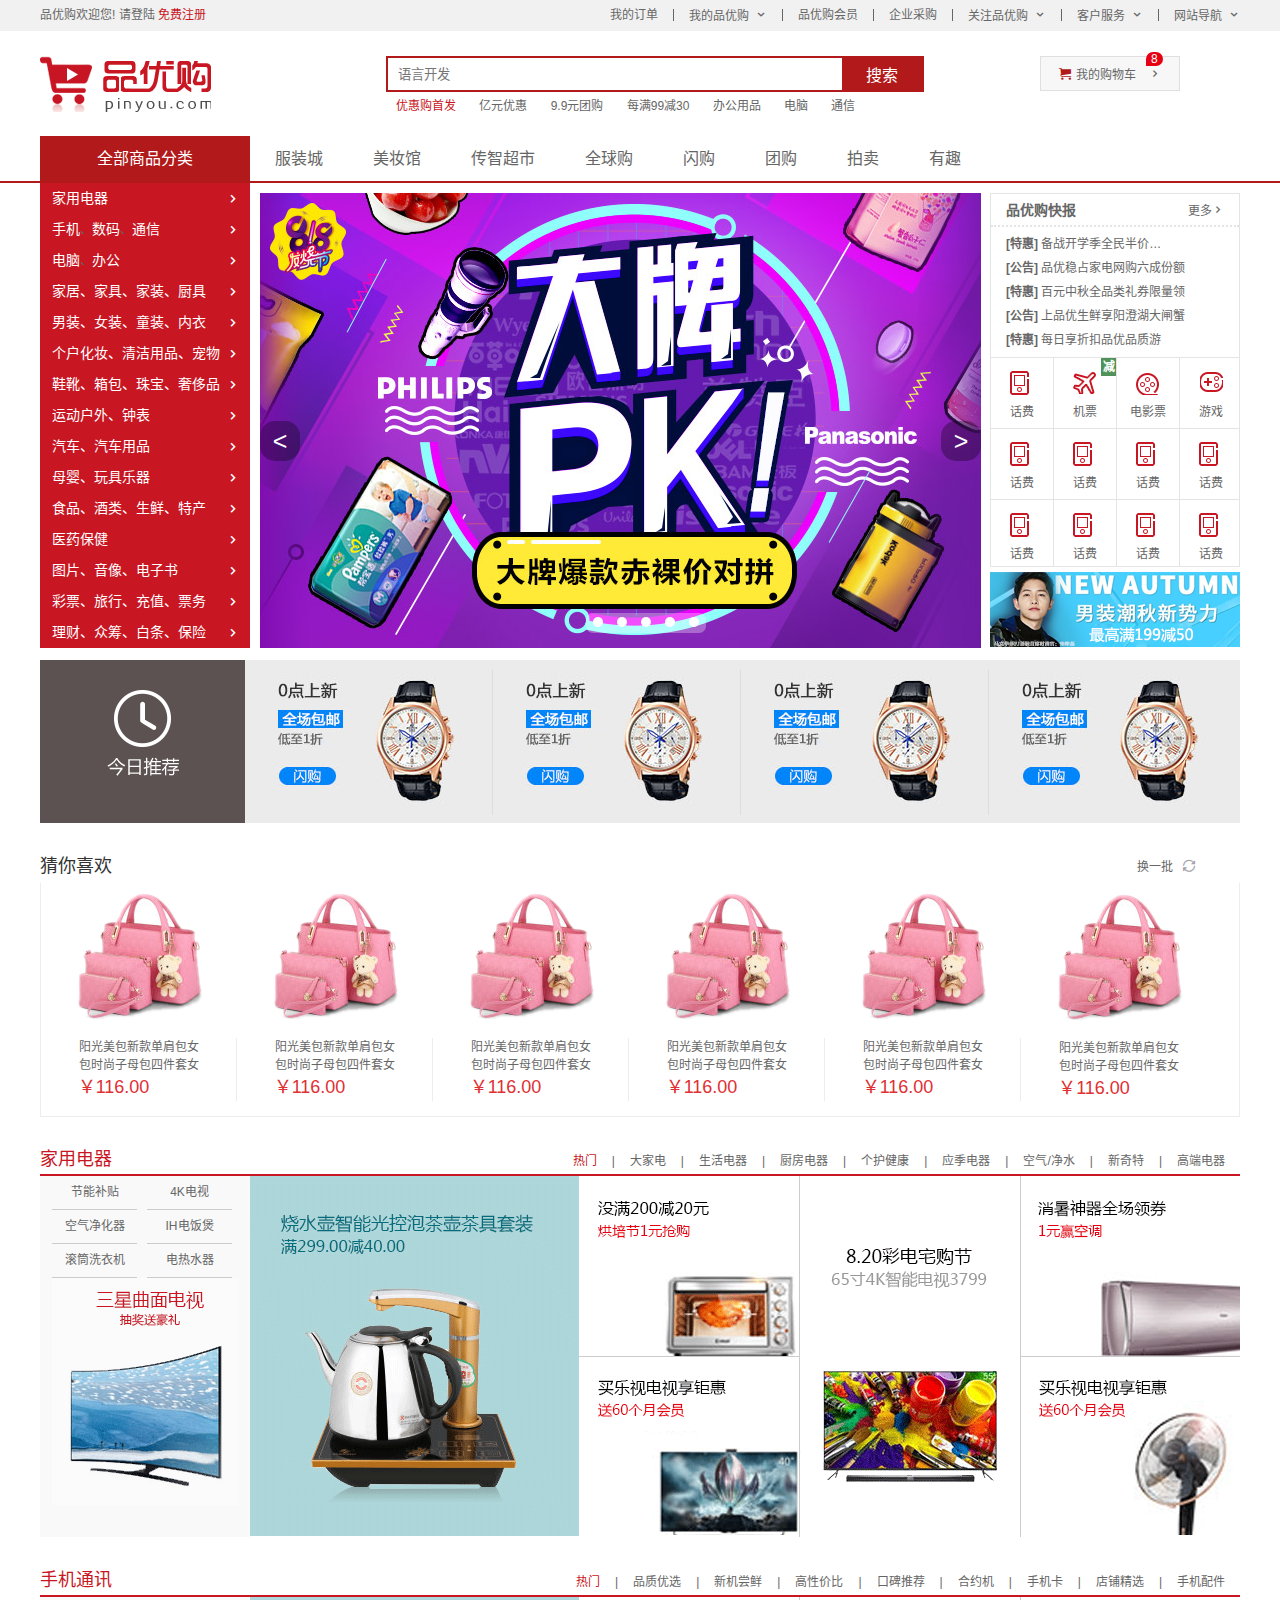
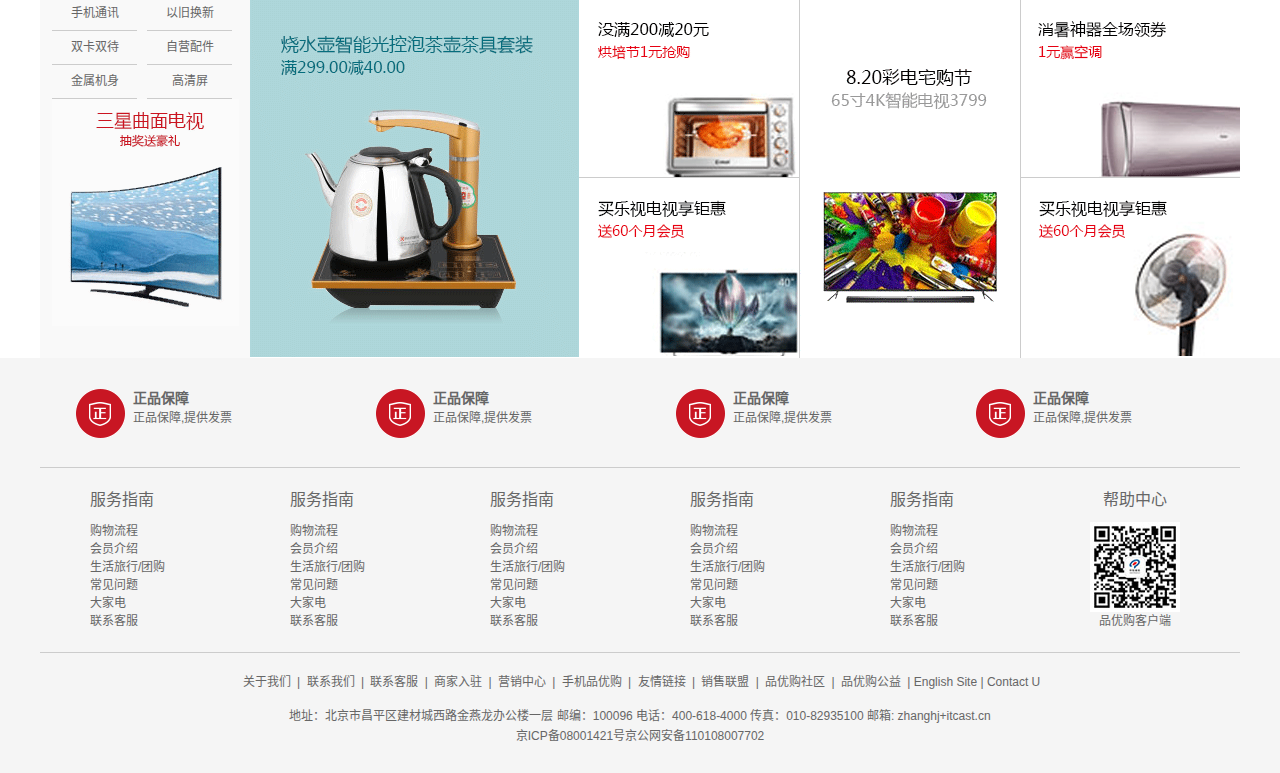
<file: index.html>
<!DOCTYPE html>
<html lang="zh-CN">

<head>
    <meta charset="UTF-8">
    <meta http-equiv="X-UA-Compatible" content="IE=edge">
    <meta name="viewport" content="width=device-width, initial-scale=1.0">
    <title>品优购商城-综合网购首选-正品低价、品质保障、配送及时、轻松购物!</title>
    <!-- 网站说明 -->
    <meta name="description" content="品优购商城-专业的综合网上购物商城,销售家电、数码通讯、电
    脑、家居百货、服装服饰、母婴、图片、食品等数万个品牌优质商品.便捷、诚信的服务,为您提供愉悦的网
    上购物体验!">
    <!-- 关键字 -->
    <meta name="keywords" content="网上购物,网上商城,手机,笔记本,电脑,MP3,CD,VCD,DV,相机,数码,配件，
    手表,存储卡,京东">
    <!-- 引用图标文件 -->
    <link rel="stylesheet" href="favicon.ico">
    <!-- 引用初始化样式文件 -->
    <link rel="stylesheet" href="css/base.css">
    <!-- 引用公共的样式文件 -->
    <link rel="stylesheet" href="css/common.css">
    <!-- 引用我们index.css文件 -->
    <link rel="stylesheet" href="css/index.css">
</head>

<body>
    <!-- 快捷导航模块 -->
    <section class="shortcut">
        <div class="w">
            <div class="fl">
                <ul>
                    <li>品优购欢迎您!&nbsp;</li>
                    <li>
                        <a href="#">请登陆&nbsp;</a><a href="register.html" class="style_red">免费注册</a>
                    </li>
                </ul>
            </div>
            <div class="fr">
                <ul>
                    <li>我的订单</li>
                    <li></li>
                    <li class="arrow-icon">我的品优购</li>
                    <li></li>
                    <li>品优购会员</li>
                    <li></li>
                    <li>企业采购</li>
                    <li></li>
                    <li class="arrow-icon">关注品优购</li>
                    <li></li>
                    <li class="arrow-icon">客户服务</li>
                    <li></li>
                    <li class="arrow-icon">网站导航</li>
                </ul>
            </div>
        </div>
    </section>
    <!-- 结束快捷导航模块 -->
    <!-- header头部模块制作 -->
    <header class="header w">
        <div class="logo">
            <h1><a href="index.html" title="品优购商城">品优购商城</a>
            </h1>
        </div>
        <!-- search搜索模块 -->
        <div class="search">
            <input type="search" placeholder="语言开发">
            <button>搜索</button>
        </div>
        <!-- hotwords模块制作 -->
        <div class="hotwords">
            <a href="#" class="style_red">优惠购首发</a>
            <a href="#">亿元优惠</a>
            <a href="#">9.9元团购</a>
            <a href="#">每满99减30</a>
            <a href="#">办公用品</a>
            <a href="#">电脑</a>
            <a href="#">通信</a>
        </div>
        <!-- 购物车模块 -->
        <div class="shopcar">我的购物车
            <i class="count">8</i>
        </div>
    </header>
    <!-- 结束header头部模块制作 -->
    <!-- nav模块制作 -->
    <nav class="nav">
        <div class="w">
            <div class="dropadown">
                <div class="dt">全部商品分类</div>
                <div class="dd">
                    <ul>
                        <li><a href="#">家用电器</a></li>
                        <li><a href="list.html">手机</a>、<a href="#">数码</a>、<a href="#">通信</a>
                        </li>
                        <li><a href="#">电脑</a>、<a href="#">办公</a></li>
                        <li><a href="#">家居、家具、家装、厨具</a></li>
                        <li><a href="#">男装、女装、童装、内衣</a></li>
                        <li><a href="#">个户化妆、清洁用品、宠物</a></li>
                        <li><a href="#">鞋靴、箱包、珠宝、奢侈品</a></li>
                        <li><a href="#">运动户外、钟表</a></li>
                        <li><a href="#">汽车、汽车用品</a></li>
                        <li><a href="#">母婴、玩具乐器</a></li>
                        <li><a href="#">食品、酒类、生鲜、特产</a></li>
                        <li><a href="#">医药保健</a></li>
                        <li><a href="#">图片、音像、电子书</a></li>
                        <li><a href="#">彩票、旅行、充值、票务</a></li>
                        <li><a href="#">理财、众筹、白条、保险</a></li>
                    </ul>
                </div>
            </div>
            <div class="navitems">
                <ul>
                    <li><a href="#">服装城</a></li>
                    <li><a href="#">美妆馆</a></li>
                    <li><a href="#">传智超市</a></li>
                    <li><a href="#">全球购</a></li>
                    <li><a href="#">闪购</a></li>
                    <li><a href="#">团购</a></li>
                    <li><a href="#">拍卖</a></li>
                    <li><a href="#">有趣</a></li>
                </ul>
            </div>
        </div>
    </nav>
    <!-- 结束nav模块制作 -->
    <!-- 首页专有的模块main -->
    <div class="w">
        <div class="main">
            <div class="focus">
                <ul>
                    <li><a href="#"><img src="upload/focus1.png" alt=""></a></li>
                    <li class="bj1"><a href="#">&lt;</a></li>
                    <li class="bj2"><a href="#">&gt;</a></li>
                    <ul class="promo-nav">
                        <li></li>
                        <li></li>
                        <li></li>
                        <li></li>
                        <li></li>
                    </ul>
                </ul>

            </div>
            <div class="newsflash">
                <div class="news">
                    <div class="news-hd">
                        <h5>品优购快报</h5>
                        <a href="#" class="more">更多</a>
                    </div>
                    <div class="news-bd">
                        <ul>
                            <li><a href="#"><strong>[特惠]</strong> 备战开学季全民半价购数码</a></li>
                            <li><a href="#"><strong>[公告]</strong> 品优稳占家电网购六成份额</a></li>
                            <li><a href="#"><strong>[特惠]</strong> 百元中秋全品类礼券限量领</a></li>
                            <li><a href="#"><strong>[公告]</strong> 上品优生鲜享阳澄湖大闸蟹</a></li>
                            <li><a href="#"><strong>[特惠]</strong> 每日享折扣品优品质游</a></li>
                        </ul>
                    </div>
                </div>
                <div class="lifeservice">
                    <ul>
                        <li class="one">
                            <i></i>
                            <p>话费</p>
                        </li>
                        <li class="two">
                            <i></i>
                            <p>机票</p>
                            <b>减</b>
                        </li>
                        <li class="three">
                            <i></i>
                            <p>电影票</p>
                        </li>
                        <li class="four">
                            <i></i>
                            <p>游戏</p>
                        </li>
                        <li>
                            <i></i>
                            <p>话费</p>
                        </li>
                        <li>
                            <i></i>
                            <p>话费</p>
                        </li>
                        <li>
                            <i></i>
                            <p>话费</p>
                        </li>
                        <li>
                            <i></i>
                            <p>话费</p>
                        </li>
                        <li>
                            <i></i>
                            <p>话费</p>
                        </li>
                        <li>
                            <i></i>
                            <p>话费</p>
                        </li>
                        <li>
                            <i></i>
                            <p>话费</p>
                        </li>
                        <li>
                            <i></i>
                            <p>话费</p>
                        </li>
                    </ul>
                </div>
                <div class="bargain"><img src="upload/bargain.png" alt=""></div>
            </div>
        </div>
    </div>
    <!-- 结束首页专有的模块main -->
    <!-- 推荐模块start -->
    <div class="w recom">
        <div class="recom_hd"><img src="images/recom.png" alt=""></div>
        <div class="recom_bd">
            <ul>
                <li><a href="#"><img src="upload/recom_03.jpg" alt=""></a></li>
                <li><a href="#"><img src="upload/recom_03.jpg" alt=""></a></li>
                <li><a href="#"><img src="upload/recom_03.jpg" alt=""></a></li>
                <li><a href="#"><img src="upload/recom_03.jpg" alt=""></a></li>
            </ul>

        </div>
    </div>
    <!-- 结束推荐模块start -->
    <!-- 猜你喜欢模块 -->
    <div class="nixihuan w">
        <div class="biaoti">
            <h4>猜你喜欢</h4>
            <a href="#">换一批</a>
        </div>
        <div class="leirong">
            <ul>
                <li class="one">
                    <a href="#"><img src="upload/图层152.png" alt=""></a>
                    <p>阳光美包新款单肩包女<br>包时尚子母包四件套女<br>
                        <i>￥116.00</i>
                    </p>
                </li>
                <li class="one">
                    <a href="#"><img src="upload/图层152.png" alt=""></a>
                    <p>阳光美包新款单肩包女<br>包时尚子母包四件套女<br>
                        <i>￥116.00</i>
                    </p>
                </li>
                <li class="one">
                    <a href="#"><img src="upload/图层152.png" alt=""></a>
                    <p>阳光美包新款单肩包女<br>包时尚子母包四件套女<br>
                        <i>￥116.00</i>
                    </p>
                </li>
                <li class="one">
                    <a href="#"><img src="upload/图层152.png" alt=""></a>
                    <p>阳光美包新款单肩包女<br>包时尚子母包四件套女<br>
                        <i>￥116.00</i>
                    </p>
                </li>
                <li class="one">
                    <a href="#"><img src="upload/图层152.png" alt=""></a>
                    <p>阳光美包新款单肩包女<br>包时尚子母包四件套女<br>
                        <i>￥116.00</i>
                    </p>
                </li>
                <li class="one qc">
                    <a href="#"><img src="upload/图层152.png" alt=""></a>
                    <p>阳光美包新款单肩包女<br>包时尚子母包四件套女<br>
                        <i>￥116.00</i>
                    </p>
                </li>

            </ul>
        </div>
    </div>
    <!-- 结束猜你喜欢模块 -->
    <!-- 楼层区域制作 -->
    <div class="floor">
        <!-- 1楼家用电器楼层 -->
        <div class="w jiadian">
            <div class="box_hd">
                <h3>家用电器</h3>
                <div class="tab_list">
                    <ul>
                        <li><a href="#" class="style_red">热门</a>|</li>
                        <li><a href="#">大家电</a>|</li>
                        <li><a href="#">生活电器</a>|</li>
                        <li><a href="#">厨房电器</a>|</li>
                        <li><a href="#">个护健康</a>|</li>
                        <li><a href="#">应季电器</a>|</li>
                        <li><a href="#">空气/净水</a>|</li>
                        <li><a href="#">新奇特</a>|</li>
                        <li><a href="#">高端电器</a></li>
                    </ul>
                </div>

            </div>
            <div class="box_bd">
                <div class="tab_content">
                    <div class="tab_list_item">
                        <div class="col_210">
                            <ul>
                                <li><a href="#">节能补贴</a></li>
                                <li><a href="#">4K电视</a></li>
                                <li><a href="#">空气净化器</a></li>
                                <li><a href="#">IH电饭煲</a></li>
                                <li><a href="#">滚筒洗衣机</a></li>
                                <li><a href="#">电热水器</a></li>
                            </ul>
                            <a href="#"><img src="upload/floor-1-1.png" alt=""></a>
                        </div>
                        <div class="col_329">
                            <a href="#"><img src="upload/floor-1-b01.png" alt=""></a>
                        </div>
                        <div class="col_221">
                            <a href="#" class="bb"><img src="upload/floor-1-2.png" alt=""></a>
                            <a href="#"><img src="upload/floor-1-3.png" alt=""></a>
                        </div>
                        <div class="col_221">
                            <a href="#"><img src="upload/floor-1-4.png" alt=""></a>
                        </div>
                        <div class="col_219">
                            <a href="#" class="bb"><img src="upload/floor-1-5.png" alt=""></a>
                            <a href="#"><img src="upload/floor-1-6.png" alt=""></a>
                        </div>
                    </div>
                </div>
            </div>
        </div>
        <!-- 2楼手机通讯楼层 -->
        <div class="w shouji">
            <div class="box_hd">
                <h3>手机通讯</h3>
                <div class="tab_list">
                    <ul>
                        <li><a href="#" class="style_red">热门</a>|</li>
                        <li><a href="#">品质优选</a>|</li>
                        <li><a href="#">新机尝鲜</a>|</li>
                        <li><a href="#">高性价比</a>|</li>
                        <li><a href="#">口碑推荐</a>|</li>
                        <li><a href="#">合约机</a>|</li>
                        <li><a href="#">手机卡</a>|</li>
                        <li><a href="#">店铺精选</a>|</li>
                        <li><a href="#">手机配件</a></li>
                    </ul>
                </div>

            </div>
            <div class="box_bd">
                <div class="tab_content">
                    <div class="tab_list_item">
                        <div class="col_210">
                            <ul>
                                <li><a href="#">手机通讯</a></li>
                                <li><a href="#">以旧换新</a></li>
                                <li><a href="#">双卡双待</a></li>
                                <li><a href="#">自营配件</a></li>
                                <li><a href="#">金属机身</a></li>
                                <li><a href="#">高清屏</a></li>
                            </ul>
                            <a href="#"><img src="upload/floor-1-1.png" alt=""></a>
                        </div>
                        <div class="col_329">
                            <a href="#"><img src="upload/floor-1-b01.png" alt=""></a>
                        </div>
                        <div class="col_221">
                            <a href="#" class="bb"><img src="upload/floor-1-2.png" alt=""></a>
                            <a href="#"><img src="upload/floor-1-3.png" alt=""></a>
                        </div>
                        <div class="col_221">
                            <a href="#"><img src="upload/floor-1-4.png" alt=""></a>
                        </div>
                        <div class="col_219">
                            <a href="#" class="bb"><img src="upload/floor-1-5.png" alt=""></a>
                            <a href="#"><img src="upload/floor-1-6.png" alt=""></a>
                        </div>
                    </div>
                </div>
            </div>
        </div>
    </div>
    <!-- 结束楼层区域制作 -->
    <!-- 底部模块制作 -->
    <footer class="footer">
        <div class="w">
            <div class="mod_service">
                <ul>
                    <li>
                        <h5></h5>
                        <div class="service_txt">
                            <h4>正品保障</h4>
                            <p>正品保障,提供发票</p>
                        </div>
                    </li>
                    <li>
                        <h5></h5>
                        <div class="service_txt">
                            <h4>正品保障</h4>
                            <p>正品保障,提供发票</p>
                        </div>
                    </li>
                    <li>
                        <h5></h5>
                        <div class="service_txt">
                            <h4>正品保障</h4>
                            <p>正品保障,提供发票</p>
                        </div>
                    </li>
                    <li>
                        <h5></h5>
                        <div class="service_txt">
                            <h4>正品保障</h4>
                            <p>正品保障,提供发票</p>
                        </div>
                    </li>
                </ul>
            </div>
            <div class="mod_help">
                <dl>
                    <dt>服务指南</dt>
                    <dd><a href="#">购物流程</a></dd>
                    <dd><a href="#">会员介绍</a></dd>
                    <dd><a href="#">生活旅行/团购</a></dd>
                    <dd><a href="#">常见问题</a></dd>
                    <dd><a href="#">大家电</a></dd>
                    <dd><a href="#">联系客服</a></dd>
                </dl>
                <dl>
                    <dt>服务指南</dt>
                    <dd><a href="#">购物流程</a></dd>
                    <dd><a href="#">会员介绍</a></dd>
                    <dd><a href="#">生活旅行/团购</a></dd>
                    <dd><a href="#">常见问题</a></dd>
                    <dd><a href="#">大家电</a></dd>
                    <dd><a href="#">联系客服</a></dd>
                </dl>
                <dl>
                    <dt>服务指南</dt>
                    <dd><a href="#">购物流程</a></dd>
                    <dd><a href="#">会员介绍</a></dd>
                    <dd><a href="#">生活旅行/团购</a></dd>
                    <dd><a href="#">常见问题</a></dd>
                    <dd><a href="#">大家电</a></dd>
                    <dd><a href="#">联系客服</a></dd>
                </dl>
                <dl>
                    <dt>服务指南</dt>
                    <dd><a href="#">购物流程</a></dd>
                    <dd><a href="#">会员介绍</a></dd>
                    <dd><a href="#">生活旅行/团购</a></dd>
                    <dd><a href="#">常见问题</a></dd>
                    <dd><a href="#">大家电</a></dd>
                    <dd><a href="#">联系客服</a></dd>
                </dl>
                <dl>
                    <dt>服务指南</dt>
                    <dd><a href="#">购物流程</a></dd>
                    <dd><a href="#">会员介绍</a></dd>
                    <dd><a href="#">生活旅行/团购</a></dd>
                    <dd><a href="#">常见问题</a></dd>
                    <dd><a href="#">大家电</a></dd>
                    <dd><a href="#">联系客服</a></dd>
                </dl>
                <dl>
                    <dt>帮助中心</dt>
                    <dd>
                        <img src="images/wx_cz.jpg" alt="">
                        品优购客户端
                    </dd>

                </dl>
            </div>
            <div class="mod_copyright">
                <div class="links">
                    <a href="#">关于我们</a> | <a href="#">联系我们</a> | <a href="#">联系客服</a> | <a href="#">商家入驻</a>
                    | <a href="#">营销中心</a> | <a href="#">手机品优购</a> | <a href="#">友情链接</a> | <a href="#">销售联盟</a> | <a
                        href="#">品优购社区</a> |
                    <a href="#">品优购公益</a> | English Site | Contact U
                </div>
                <div class="copyright">
                    地址：北京市昌平区建材城西路金燕龙办公楼一层 邮编：100096 电话：400-618-4000 传真：010-82935100 邮箱: zhanghj+itcast.cn <br>
                    京ICP备08001421号京公网安备110108007702
                </div>
            </div>
        </div>
    </footer>
    <!-- 结束底部模块制作 -->
</body>

</html>
</file>
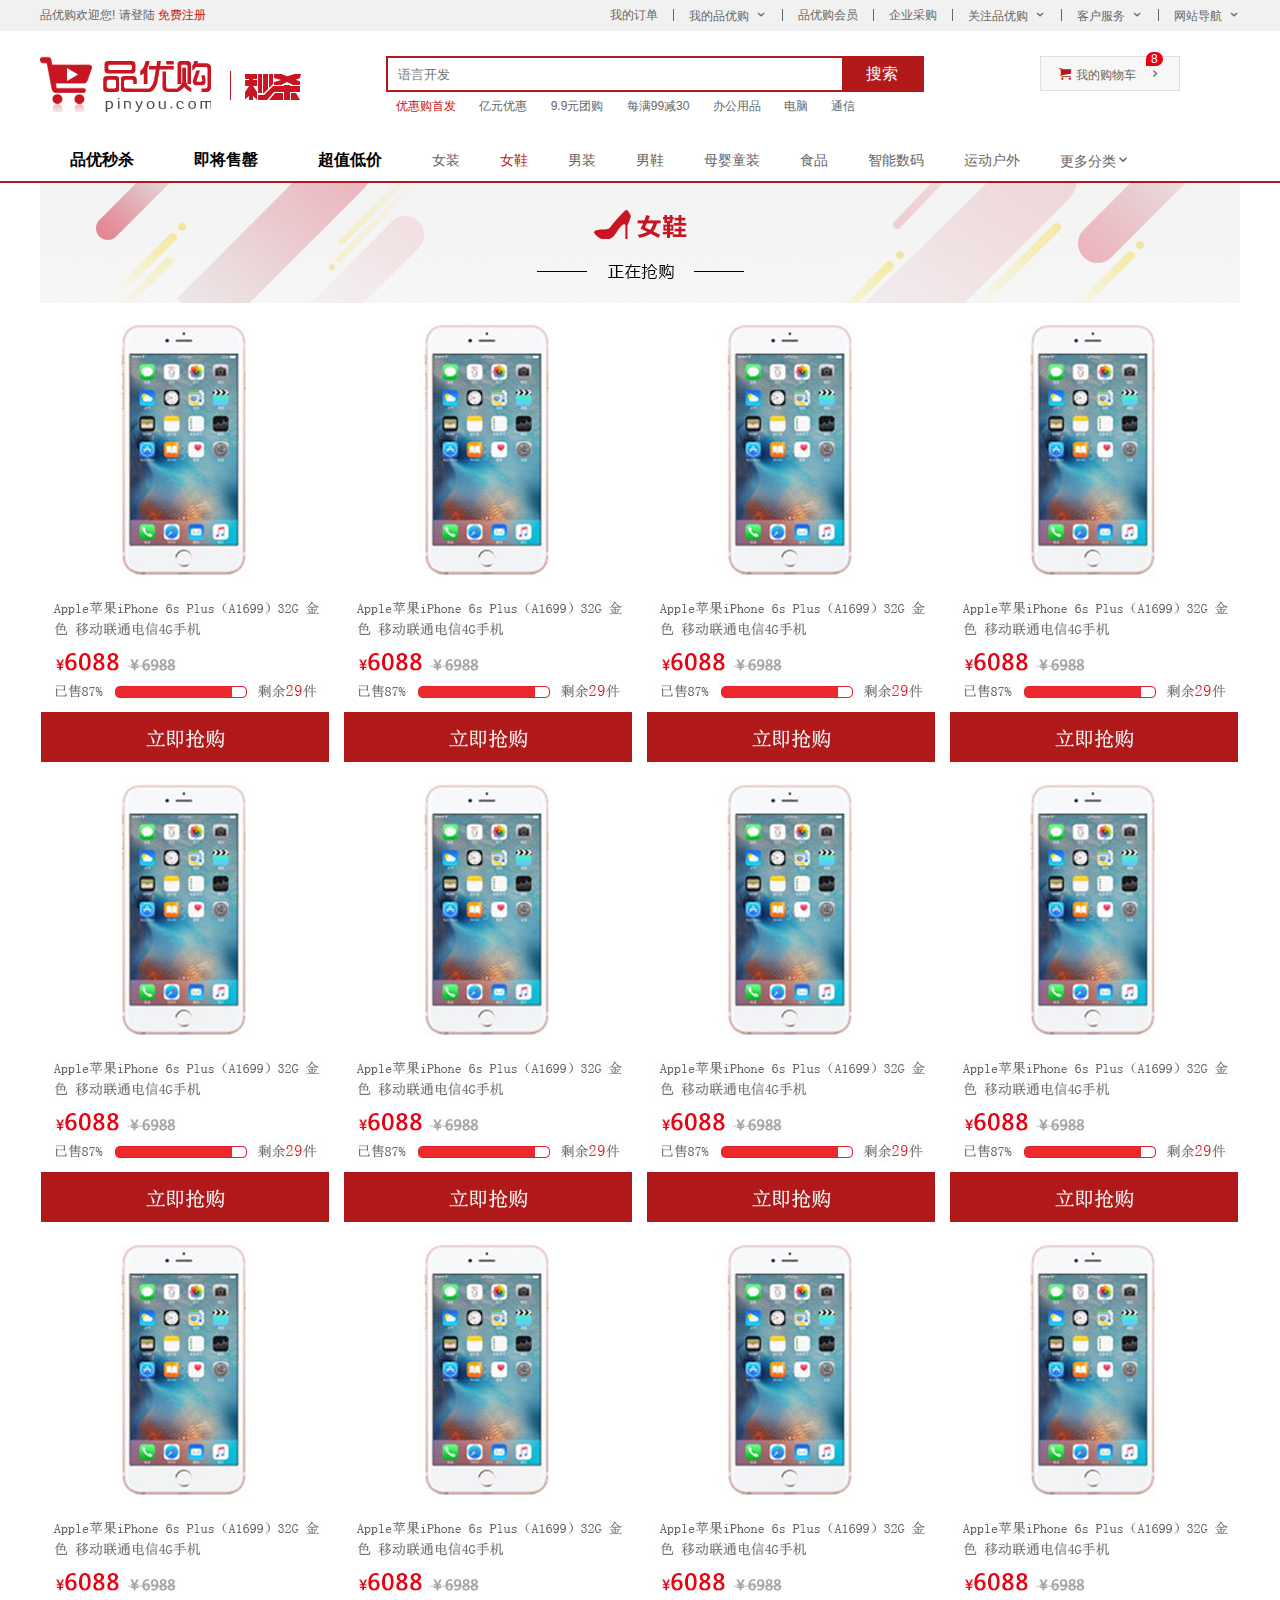
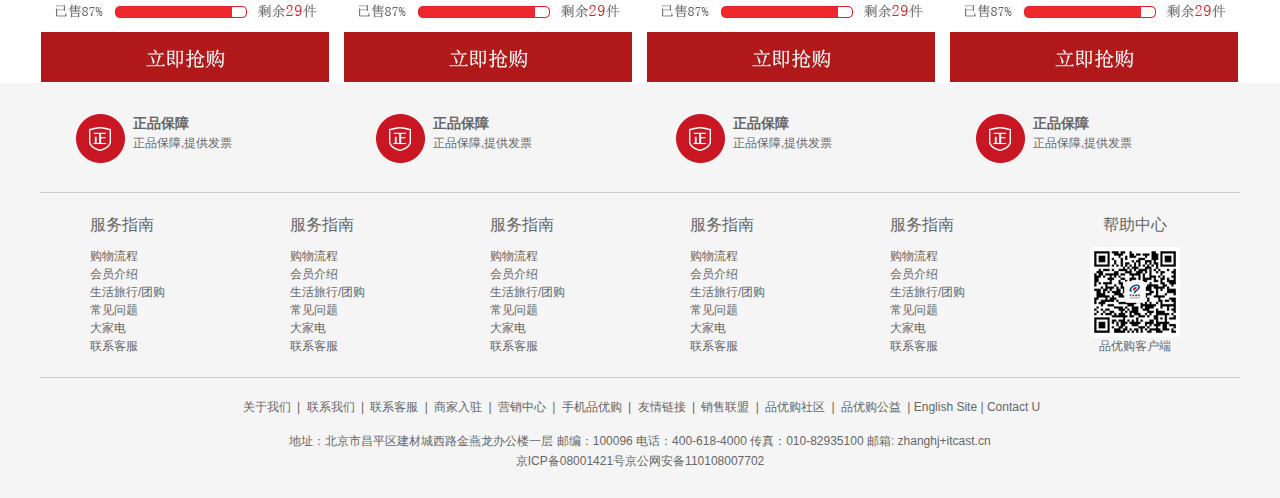
<file: list.html>
<!DOCTYPE html>
<html lang="en">

<head>
    <meta charset="UTF-8">
    <meta http-equiv="X-UA-Compatible" content="IE=edge">
    <meta name="viewport" content="width=device-width, initial-scale=1.0">
    <title>品优购商城-综合网购首选-正品低价、品质保障、配送及时、轻松购物!</title>
    <!-- 网站说明 -->
    <meta name="description" content="品优购商城-专业的综合网上购物商城,销售家电、数码通讯、电
    脑、家居百货、服装服饰、母婴、图片、食品等数万个品牌优质商品.便捷、诚信的服务,为您提供愉悦的网
    上购物体验!">
    <!-- 关键字 -->
    <meta name="keywords" content="网上购物,网上商城,手机,笔记本,电脑,MP3,CD,VCD,DV,相机,数码,配件，
    手表,存储卡,京东">
    <!-- 引用图标文件 -->
    <link rel="shortcut icon" href="favicon.ico">
    <!-- 引用初始化样式文件 -->
    <link rel="stylesheet" href="css/base.css">
    <!-- 引用公共的样式文件 -->
    <link rel="stylesheet" href="css/common.css">
    <!-- 引入我们列表页的css文件 -->
    <link rel="stylesheet" href="css/list.css">
</head>

<body>
    <!-- 快捷导航模块 -->
    <section class="shortcut">
        <div class="w">
            <div class="fl">
                <ul>
                    <li>品优购欢迎您!&nbsp;</li>
                    <li>
                        <a href="#">请登陆&nbsp;</a><a href="#" class="style_red">免费注册</a>
                    </li>
                </ul>
            </div>
            <div class="fr">
                <ul>
                    <li>我的订单</li>
                    <li></li>
                    <li class="arrow-icon">我的品优购</li>
                    <li></li>
                    <li>品优购会员</li>
                    <li></li>
                    <li>企业采购</li>
                    <li></li>
                    <li class="arrow-icon">关注品优购</li>
                    <li></li>
                    <li class="arrow-icon">客户服务</li>
                    <li></li>
                    <li class="arrow-icon">网站导航</li>
                </ul>
            </div>
        </div>
    </section>
    <!-- 结束快捷导航模块 -->
    <!-- header头部模块制作 -->
    <header class="header w">
        <div class="logo">
            <h1><a href="index.html" title="品优购商城">品优购商城</a>
            </h1>
        </div>
        <!-- 列表页的秒杀模块 -->
        <div class="sk">
            <img src="images/sk.png" alt="">
        </div>

        <!-- search搜索模块 -->
        <div class="search">
            <input type="search" placeholder="语言开发">
            <button>搜索</button>
        </div>
        <!-- hotwords模块制作 -->
        <div class="hotwords">
            <a href="#" class="style_red">优惠购首发</a>
            <a href="#">亿元优惠</a>
            <a href="#">9.9元团购</a>
            <a href="#">每满99减30</a>
            <a href="#">办公用品</a>
            <a href="#">电脑</a>
            <a href="#">通信</a>
        </div>
        <!-- 购物车模块 -->
        <div class="shopcar">我的购物车
            <i class="count">8</i>
        </div>
    </header>
    <!-- 结束header头部模块制作 -->
    <!-- nav模块制作 -->
    <nav class="nav">
        <div class="w">
            <div class="sk_list">
                <ul>
                    <li><a href="#">品优秒杀</a></li>
                    <li><a href="#">即将售罄</a></li>
                    <li><a href="#">超值低价</a></li>
                </ul>
            </div>
            <div class="sk_con">
                <ul>
                    <li><a href="#">女装</a></li>
                    <li><a href="#" class="style_red">女鞋</a></li>
                    <li><a href="#">男装</a></li>
                    <li><a href="#">男鞋</a></li>
                    <li><a href="#">母婴童装</a></li>
                    <li><a href="#">食品</a></li>
                    <li><a href="#">智能数码</a></li>
                    <li><a href="#">运动户外</a></li>
                    <li><a href="#">更多分类</a></li>
                </ul>
            </div>
        </div>
        </div>
    </nav>
    <!-- 结束nav模块制作 -->
    <!-- 列表页主体部分 -->
    <div class="w sk_container">
        <div class="sk_hd"><img src="upload/bg_03.png" alt=""></div>
        <div class="sk_bd">
            <ul>
                <li>
                    <img src="upload/list.jpg" alt="">
                </li>
                <li>
                    <img src="upload/list.jpg" alt="">
                </li>
                <li>
                    <img src="upload/list.jpg" alt="">
                </li>
                <li>
                    <img src="upload/list.jpg" alt="">
                </li>
                <li>
                    <img src="upload/list.jpg" alt="">
                </li>
                <li>
                    <img src="upload/list.jpg" alt="">
                </li>
                <li>
                    <img src="upload/list.jpg" alt="">
                </li>
                <li>
                    <img src="upload/list.jpg" alt="">
                </li>
                <li>
                    <img src="upload/list.jpg" alt="">
                </li>
                <li>
                    <img src="upload/list.jpg" alt="">
                </li>
                <li>
                    <img src="upload/list.jpg" alt="">
                </li>
                <li>
                    <img src="upload/list.jpg" alt="">
                </li>
            </ul>
        </div>
    </div>
    <!-- 底部模块制作 -->
    <footer class="footer">
        <div class="w">
            <div class="mod_service">
                <ul>
                    <li>
                        <h5></h5>
                        <div class="service_txt">
                            <h4>正品保障</h4>
                            <p>正品保障,提供发票</p>
                        </div>
                    </li>
                    <li>
                        <h5></h5>
                        <div class="service_txt">
                            <h4>正品保障</h4>
                            <p>正品保障,提供发票</p>
                        </div>
                    </li>
                    <li>
                        <h5></h5>
                        <div class="service_txt">
                            <h4>正品保障</h4>
                            <p>正品保障,提供发票</p>
                        </div>
                    </li>
                    <li>
                        <h5></h5>
                        <div class="service_txt">
                            <h4>正品保障</h4>
                            <p>正品保障,提供发票</p>
                        </div>
                    </li>
                </ul>
            </div>
            <div class="mod_help">
                <dl>
                    <dt>服务指南</dt>
                    <dd><a href="#">购物流程</a></dd>
                    <dd><a href="#">会员介绍</a></dd>
                    <dd><a href="#">生活旅行/团购</a></dd>
                    <dd><a href="#">常见问题</a></dd>
                    <dd><a href="#">大家电</a></dd>
                    <dd><a href="#">联系客服</a></dd>
                </dl>
                <dl>
                    <dt>服务指南</dt>
                    <dd><a href="#">购物流程</a></dd>
                    <dd><a href="#">会员介绍</a></dd>
                    <dd><a href="#">生活旅行/团购</a></dd>
                    <dd><a href="#">常见问题</a></dd>
                    <dd><a href="#">大家电</a></dd>
                    <dd><a href="#">联系客服</a></dd>
                </dl>
                <dl>
                    <dt>服务指南</dt>
                    <dd><a href="#">购物流程</a></dd>
                    <dd><a href="#">会员介绍</a></dd>
                    <dd><a href="#">生活旅行/团购</a></dd>
                    <dd><a href="#">常见问题</a></dd>
                    <dd><a href="#">大家电</a></dd>
                    <dd><a href="#">联系客服</a></dd>
                </dl>
                <dl>
                    <dt>服务指南</dt>
                    <dd><a href="#">购物流程</a></dd>
                    <dd><a href="#">会员介绍</a></dd>
                    <dd><a href="#">生活旅行/团购</a></dd>
                    <dd><a href="#">常见问题</a></dd>
                    <dd><a href="#">大家电</a></dd>
                    <dd><a href="#">联系客服</a></dd>
                </dl>
                <dl>
                    <dt>服务指南</dt>
                    <dd><a href="#">购物流程</a></dd>
                    <dd><a href="#">会员介绍</a></dd>
                    <dd><a href="#">生活旅行/团购</a></dd>
                    <dd><a href="#">常见问题</a></dd>
                    <dd><a href="#">大家电</a></dd>
                    <dd><a href="#">联系客服</a></dd>
                </dl>
                <dl>
                    <dt>帮助中心</dt>
                    <dd>
                        <img src="images/wx_cz.jpg" alt="">
                        品优购客户端
                    </dd>

                </dl>
            </div>
            <div class="mod_copyright">
                <div class="links">
                    <a href="#">关于我们</a> | <a href="#">联系我们</a> | <a href="#">联系客服</a> | <a href="#">商家入驻</a>
                    | <a href="#">营销中心</a> | <a href="#">手机品优购</a> | <a href="#">友情链接</a> | <a href="#">销售联盟</a> | <a
                        href="#">品优购社区</a> |
                    <a href="#">品优购公益</a> | English Site | Contact U
                </div>
                <div class="copyright">
                    地址：北京市昌平区建材城西路金燕龙办公楼一层 邮编：100096 电话：400-618-4000 传真：010-82935100 邮箱: zhanghj+itcast.cn <br>
                    京ICP备08001421号京公网安备110108007702
                </div>
            </div>
        </div>
    </footer>
    <!-- 结束底部模块制作 -->
</body>

</html>
</file>
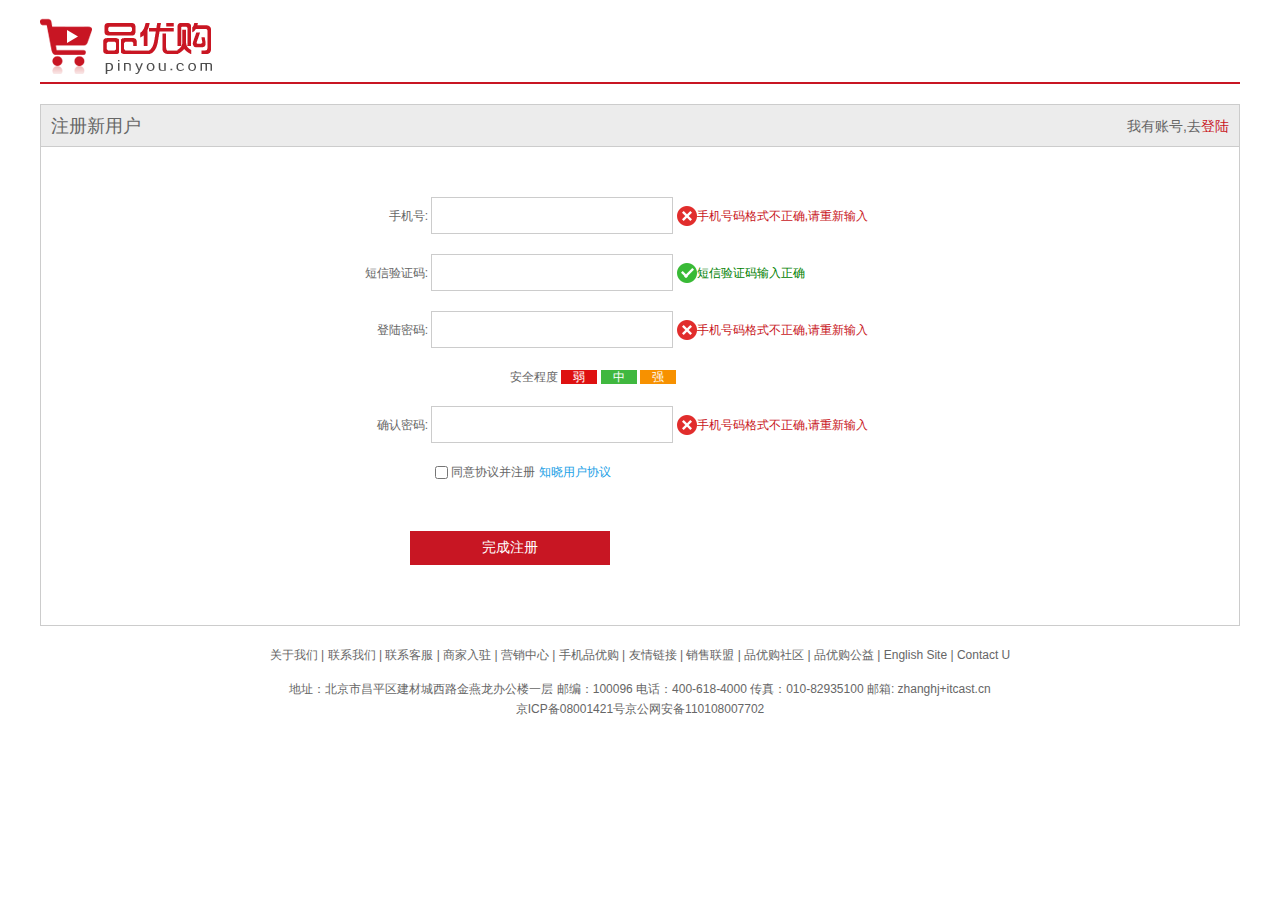
<file: register.html>
<!DOCTYPE html>
<html lang="en">

<head>
    <meta charset="UTF-8">
    <meta http-equiv="X-UA-Compatible" content="IE=edge">
    <meta name="viewport" content="width=device-width, initial-scale=1.0">
    <title>个人注册</title>
    <!-- 引用图标文件 -->
    <link rel="shortcut icon" href="favicon.ico">
    <!-- 引用初始化样式文件 -->
    <link rel="stylesheet" href="css/base.css">
    <!-- 引入我们自己的注册页面的css -->
    <link rel="stylesheet" href="css/register.css">
</head>

<body>
    <div class="w">
        <header>
            <div class="logo">
                <a href="#"><img src="images/logo.png" alt=""></a>
            </div>
        </header>
        <div class="registerarea">
            <h3>注册新用户
                <div class="login">
                    我有账号,去<a href="#">登陆</a>
                </div>
            </h3>
            <div class="reg_form">
                <form action="">
                    <ul>
                        <li><label for="">手机号: </label> <input type="text" class="inp">
                            <span class="error"><i class="error_icon"></i>手机号码格式不正确,请重新输入</span>
                        </li>
                        <li><label for="">短信验证码: </label> <input type="text" class="inp">
                            <span class="success"><i class="success_icon"></i>短信验证码输入正确</span>
                        </li>
                        <li><label for="">登陆密码: </label> <input type="password" class="inp">
                            <span class="error"><i class="error_icon"></i>手机号码格式不正确,请重新输入</span>
                        </li>
                        <li class="safe">安全程度 <em class="ruo">弱</em> <em class="zhong">中</em> <em class="qiang">强</em>
                        </li>
                        <li><label for="">确认密码: </label> <input type="password" class="inp">
                            <span class="error"><i class="error_icon"></i>手机号码格式不正确,请重新输入</span>
                        </li>
                        <li class="agree"><input type="checkbox"> 同意协议并注册
                            <a href="#">知晓用户协议</a>
                        </li>
                        <li>
                            <input type="submit" value="完成注册" class="btn">
                        </li>

                    </ul>
                </form>
            </div>
        </div>
        <footer>
            <div class="mod_copyright">
                <div class="links">
                    <a href="#">关于我们</a> | <a href="#">联系我们</a> | <a href="#">联系客服</a> | <a href="#">商家入驻</a>
                    | <a href="#">营销中心</a> | <a href="#">手机品优购</a> | <a href="#">友情链接</a> | <a href="#">销售联盟</a> | <a
                        href="#">品优购社区</a> |
                    <a href="#">品优购公益</a> | English Site | Contact U
                </div>
                <div class="copyright">
                    地址：北京市昌平区建材城西路金燕龙办公楼一层 邮编：100096 电话：400-618-4000 传真：010-82935100 邮箱: zhanghj+itcast.cn <br>
                    京ICP备08001421号京公网安备110108007702
                </div>
            </div>
        </footer>
    </div>
</body>

</html>
</file>
<file: css/base.css>
/* 把我们所有标签的内外边距清零 */
* {
    margin: 0;
    padding: 0;
    /* css3盒子模型 */
    box-sizing: border-box;
}

/* em 和 i 斜体的文字不倾斜 */
em,
i {
    font-style: normal
}

/* 去掉li 的小圆点 */
li {
    list-style: none
}

img {
    /* border 0 照顾低版本浏览器 如果 图片外面包含了链接会有边框的问题 */
    border: 0;
    /* 取消图片底侧有空白缝隙的问题 */
    vertical-align: middle
}

button {
    /* 当我们鼠标经过button 按钮的时候，鼠标变成小手 */
    cursor: pointer
}

a {
    color: #666;
    text-decoration: none
}

a:hover {
    color: #c81623
}

button,
input {
    /* "\5B8B\4F53" 就是宋体的意思 这样浏览器兼容性比较好 */
    font-family: Microsoft YaHei, Heiti SC, tahoma, arial, Hiragino Sans GB, "\5B8B\4F53", sans-serif;
    /* 默认有灰色边框我们需要手动去掉 */
    border: 0;
    outline: none;
}

body {
    /* CSS3 抗锯齿形 让文字显示的更加清晰 */
    -webkit-font-smoothing: antialiased;
    background-color: #fff;
    font: 12px/1.5 Microsoft YaHei, Heiti SC, tahoma, arial, Hiragino Sans GB, "\5B8B\4F53", sans-serif;
    color: #666
}

.hide,
.none {
    display: none
}

/* 清除浮动 */
.clearfix:after {
    visibility: hidden;
    clear: both;
    display: block;
    content: ".";
    height: 0
}

.clearfix {
    *zoom: 1
}
</file>
<file: css/common.css>
/* 声明字体图标 这里一定要注意路径的变化*/
@font-face {
    font-family: 'icomoon';
    src: url('../fonts/icomoon.eot?tomleg');
    src: url('../fonts/icomoon.eot?tomleg#iefix') format('embedded-opentype'),
        url('../fonts/icomoon.ttf?tomleg') format('truetype'),
        url('../fonts/icomoon.woff?tomleg') format('woff'),
        url('../fonts/icomoon.svg?tomleg#icomoon') format('svg');
    font-weight: normal;
    font-style: normal;
    font-display: block;
}

/* 版心 */
.w {
    width: 1200px;
    margin: auto;
}

.fl {
    float: left;
}

.fr {
    float: right;
}

.style_red {
    color: #c81623;
}

/* 快捷导航模块 */
.shortcut {
    height: 31px;
    line-height: 31px;
    background-color: #f1f1f1;
}

.shortcut ul li {
    float: left;

}

/* 选择所有偶数的小li */
.shortcut .fr ul li:nth-child(even) {
    width: 1px;
    height: 12px;
    background-color: #666;
    margin: 9px 15px 0px;
}

.arrow-icon::after {
    content: "\e91e";
    font-family: 'icomoon';
    margin-left: 6px;
}

/* header头部制作 */
.header {
    position: relative;
    height: 105px;
    /* background-color: pink; */
}

.header .logo {
    position: absolute;
    top: 25px;
    width: 171px;
    height: 61px;
    /* background-color: skyblue; */

}

.logo a {
    display: block;
    width: 171px;
    height: 61px;
    background-image: url(../images/logo.png);
    background-repeat: no-repeat;
    text-indent: -99999em;
}

.search {
    position: absolute;
    left: 346px;
    top: 25px;
    width: 538px;
    height: 36px;
    border: 2px solid #b1191a;
}

.search input {
    width: 454px;
    height: 32px;
    padding-left: 10px;
    float: left;
}

.search button {
    width: 80px;
    height: 32px;
    background-color: #b1191a;
    font-size: 16px;
    color: #fff;
}

.hotwords {
    position: absolute;
    top: 66px;
    left: 346px;

}

.hotwords a {
    margin: 0 10px;
}

.shopcar {
    position: absolute;
    right: 60px;
    top: 25px;
    width: 140px;
    height: 35px;
    border: 1px solid #dfdfdf;
    background-color: #f7f7f7;
    line-height: 35px;
    text-align: center;
}

.shopcar::before {
    content: '\e93a';
    font-family: 'icomoon';
    margin-right: 5px;
    color: #b1191a;
}

.shopcar::after {
    content: '\e920';
    font-family: 'icomoon';
    margin-left: 10px;
}

.count {
    position: absolute;
    top: -5px;
    left: 105px;
    height: 14px;
    color: #fff;
    line-height: 14px;
    background-color: #e60012;
    padding: 0 5px;
    border-radius: 7px 7px 7px 0;
}

.nav {
    height: 47px;
    border-bottom: 2px solid #b1191a;
}

.nav .w .dropadown {
    float: left;
    width: 210px;
    height: 45px;
    background-color: #b1191a;
}

.nav .w .navitems {
    float: left;
    width: 990px;
    height: 45px;
    /* background-color: aqua; */
}

.dropadown .dt {
    width: 100%;
    height: 100%;
    color: #fff;
    line-height: 45px;
    text-align: center;
    font-size: 16px;
}

.dropadown .dd {
    /* display: none; */
    width: 210px;
    height: 465px;
    background-color: #c81623;
    margin-top: 2px;
}

.dropadown .dd ul li {
    position: relative;
    height: 31px;
    line-height: 31px;
    margin-left: 2px;
    padding-left: 10px;
}

.dropadown .dd ul li:hover {
    background-color: #fff;
}

.dropadown .dd ul li:hover a {
    color: #c81623;
    background-color: #fff;

}


.dropadown .dd ul li a {
    font-size: 14px;
    color: #fff;

}

.dropadown .dd ul li::after {
    position: absolute;
    top: 1px;
    right: 10px;
    font-size: 14px;
    content: '\e920';
    font-family: 'icomoon';
    color: #fff;

}

.navitems ul li {

    float: left;
}

.navitems ul li a {
    display: block;
    height: 45px;
    line-height: 45px;
    font-size: 16px;
    padding: 0 25px;
}

.footer {
    height: 415px;
    background-color: #f5f5f5;
    padding-top: 30px;
}

.mod_service {
    height: 80px;
    border-bottom: 1px solid #ccc;
}

.mod_service ul li {
    float: left;
    width: 300px;
    height: 50px;
    /* background-color: pink; */
    padding-left: 35px;
}

.mod_service ul li h5 {
    float: left;
    width: 50px;
    height: 50px;
    background: url(../images/icons.png) no-repeat -252px -2px;
    margin-right: 8px;
}

.service_txt h4 {
    font-size: 14px;
}

.service_txt p {
    font-size: 12px;
}

.mod_help {
    height: 185px;
    border-bottom: 1px solid #ccc;
    padding-top: 20px;
    padding-left: 50px;
}

.mod_help dl dt {
    font-size: 16px;
    margin-bottom: 10px;
}

.mod_help dl {
    float: left;
    width: 200px;
}

.mod_help dl:last-child {
    width: 90px;
    text-align: center;
}

.mod_copyright {
    text-align: center;
}

.mod_copyright .links {
    padding-top: 20px;
    margin-bottom: 15px;
}

.copyright {
    line-height: 20px;
}

.mod_copyright .links a {
    margin: 0 3px;
}
</file>
<file: css/index.css>
.main {
    width: 980px;
    height: 455px;
    /* background-color: pink; */
    margin-left: 220px;
    margin-top: 10px;
}

.main .focus {
    position: relative;
    float: left;
    width: 721px;
    height: 455px;
    background-color: aquamarine
}


.main .focus .bj1 {
    position: absolute;
    top: 50%;
    width: 40px;
    height: 40px;
    background: rgba(0, 0, 0, 0.3);
    border-radius: 15px;
    text-align: center;
}

.main .focus .bj2 {
    position: absolute;
    top: 50%;
    right: 0px;
    width: 40px;
    height: 40px;
    background: rgba(0, 0, 0, 0.3);
    border-radius: 15px;
    text-align: center;
}

.main .focus li a {
    font-size: 25px;
    color: #ffff;
    line-height: 40px;

}

.focus .promo-nav {
    position: absolute;
    bottom: 15px;
    left: 50%;
    margin-left: -35px;
    background-color: rgba(255, 255, 255, 0.3);
    width: 120px;
    height: 20px;
    border-radius: 7px;


}

.promo-nav li {
    float: left;
    margin: 4px 7px;
    list-style: none;
    width: 10px;
    height: 10px;
    background-color: #ffff;
    border-radius: 5px;
    cursor: pointer;

}

.promo-nav li:hover {
    background-color: #ff5000;
}


.main .newsflash {
    float: right;
    width: 250px;
    height: 455px;
    /* background-color: blueviolet; */
}

.news {
    height: 165px;
    /* background-color: pink; */
    border: 1px solid #e4e4e4;
}

.news-hd {
    height: 33px;
    border-bottom: 2px dotted #e4e4e4;
    padding: 0 15px;
}

.news-hd h5 {
    float: left;
    line-height: 33px;
    font-size: 14px;
}

.news-hd .more {
    float: right;
    line-height: 33px;
}

.news-hd .more::after {
    content: '\e920';
    font-family: 'icomoon';
}

.news-bd ul li {
    height: 24px;
    line-height: 24px;
    padding: 5px 15px;
    overflow: hidden;
    white-space: nowrap;
    text-overflow: ellipsis;
}

.lifeservice {
    overflow: hidden;
    height: 209px;
    /* background-color: blueviolet; */
    border: 1px solid #e4e4e4;
    border-top: 0;
}

.lifeservice ul {
    width: 252px;

}

.lifeservice ul li {
    float: left;
    width: 63px;
    height: 71px;
    border-right: 1px solid #e4e4e4;
    border-bottom: 1px solid #e4e4e4;
    text-align: center;
}

.lifeservice ul .one i {
    display: inline-block;
    width: 24px;
    height: 28px;
    /* background-color: pink; */
    background: url(../images/icons.png) no-repeat -19px -15px;
    margin-top: 12px;
}

.lifeservice ul .two {
    position: relative;
}

.lifeservice ul .two i {
    display: inline-block;
    width: 24px;
    height: 28px;
    /* background-color: pink; */
    background: url(../images/icons.png) no-repeat -80px -16px;
    margin-top: 12px;
}

.lifeservice ul .two b {
    position: absolute;
    top: 0px;
    right: 0px;
    display: inline-block;
    width: 15px;
    height: 18px;
    background-color: rgb(81, 146, 90);
    color: #fff;
}

.lifeservice ul .three i {
    display: inline-block;
    width: 24px;
    height: 28px;
    /* background-color: pink; */
    background: url(../images/icons.png) no-repeat -142px -15px;
    margin-top: 12px;
}

.lifeservice ul .four i {
    display: inline-block;
    width: 24px;
    height: 28px;
    /* background-color: pink; */
    background: url(../images/icons.png) no-repeat -205px -16px;
    margin-top: 12px;
}

.lifeservice ul li i {
    display: inline-block;
    width: 24px;
    height: 28px;
    /* background-color: pink; */
    background: url(../images/icons.png) no-repeat -19px -15px;
    margin-top: 12px;
}

.bargain {
    margin-top: 5px;
}

.recom {
    height: 163px;
    background-color: #ebebeb;
    margin-top: 12px;
}

.recom_hd {
    float: left;
    width: 205px;
    height: 163px;
    background-color: #5c5251;
    text-align: center;
    padding-top: 30px;
}

.recom_bd {
    float: left;

}

.recom_bd ul li {
    position: relative;
    float: left;
}

.recom_bd ul li img {
    width: 248px;
    height: 163px;
}

.recom_bd ul li:nth-child(-n+3)::after {
    content: '';
    position: absolute;
    right: 0;
    top: 10px;
    width: 1px;
    height: 145px;
    background-color: #ddd;
}

.nixihuan {
    height: 267px;
    /* background-color: pink; */
    margin-top: 26px;
}

.biaoti {
    height: 34px;
    /* border-bottom: 2px solid #fff; */
}

.biaoti h4 {
    float: left;
    font-size: 18px;
    font-weight: normal;
    color: #333333;
    line-height: 34px;

}

.biaoti a {
    float: right;
    font-size: 12px;
    line-height: 34px;
    padding-right: 45px;
}

.biaoti a::after {
    content: '\ea2e';
    font-family: 'icomoon';
    margin-left: 10px;
    color: #a4a3aa;
}

.nixihuan .leirong {
    height: 234px;
    /* background-color: pink; */
    border: 1px solid #ededed;
    border-top: 0;
}

.leirong ul .one {
    float: left;
    width: 196px;
    text-align: center;

}

.leirong ul .one p {
    border-right: 1px solid #ededed;
    margin-top: 14px;
}

.leirong ul .qc p {
    border-right: 0;
}

.leirong ul .one i {
    margin-right: 50px;
    color: #df3033;
    font-size: 18px;
    font-weight: 400;
}

.leirong ul li {
    float: left;
    width: 190px;
}

/* 家用电器模块 */
.box_hd {
    height: 30px;
    border-bottom: 2px solid #c81623;
}

.box_hd h3 {
    float: left;
    font-size: 18px;
    color: #c81623;
    font-weight: 400;
}

.box_hd .tab_list {
    float: right;
    line-height: 30px;
}

.tab_list ul li {
    float: left;
}

.tab_list ul li a {
    margin: 0 15px;
}

.floor .w {
    margin-top: 30px;
}

.box_bd {
    height: 361px;
    /* background-color: pink; */
}

.tab_list_item>div {
    float: left;
}

.col_210 {
    width: 210px;
    height: 361px;
    background-color: #f9f9f9;
    text-align: center;
}

.col_210 ul li {
    float: left;
    width: 85px;
    height: 34px;
    border-bottom: 1px solid #ccc;
    text-align: center;
    line-height: 33px;
    margin-right: 10px;
}

.col_210 ul {
    padding-left: 12px;
}


.col_329 {
    width: 329px;
    height: 361px;
}

.col_221 {
    width: 221px;
    height: 361px;
    border-right: 1px solid #ccc;
}

.col_219 {
    width: 219px;
    height: 361px;
}

.bb {
    display: block;
    border-bottom: 1px solid #ccc;
}
</file>
<file: css/list.css>
/* 列表页专有的css */
.nav {
    overflow: hidden;
}

.sk {
    position: absolute;
    left: 190px;
    top: 40px;
    padding-left: 14px;
    padding-top: 3px;
    border-left: 1.5px solid #c81523;
}

.sk_list {
    float: left;
}

.sk_list ul li {
    float: left;
}

.sk_list ul li a {
    display: block;
    line-height: 47px;
    padding: 0 30px;
    font-size: 16px;
    font-weight: 700;
    color: #000;
}

.sk_con {
    float: left;
}

.sk_con ul li {
    float: left;
}

.sk_con ul li a {
    display: block;
    line-height: 49px;
    padding: 0 20px;
    font-size: 14px;
}

.sk_con ul li:last-child a::after {
    content: '\e91e';
    font-family: 'icomoon';

}

.sk_bd ul {
    overflow: hidden;
}

.sk_bd ul li {
    float: left;
    overflow: hidden;
    margin-right: 13px;
    width: 290px;
    height: 460px;
    border: 1px solid transparent;
}

.sk_bd ul li:nth-child(4n) {
    margin-right: 0;
}

.sk_bd ul li:hover {
    border: 1px solid #c81523;
}
</file>
<file: css/register.css>
.w {
    width: 1200px;
    margin: 0 auto;
}

header {
    height: 84px;
    border-bottom: 2px solid #c81523;
}

.logo {
    padding-top: 18px;
}

.registerarea {
    height: 522px;
    border: 1px solid #ccc;
    margin-top: 20px;
}

.registerarea h3 {
    height: 42px;
    border-bottom: 1px solid #ccc;
    background-color: #ececec;
    line-height: 42px;
    padding: 0 10px;
    font-size: 18px;
    font-weight: 400;
}

.login {
    float: right;
    font-size: 14px;
}

.login a {
    color: #c81523;
}

.reg_form {
    width: 600px;
    /* background-color: pink; */
    margin: 50px auto;

}

.reg_form ul li {
    margin-bottom: 20px;
}

.reg_form ul li label {
    display: inline-block;
    width: 88px;
    text-align: right;
}

.reg_form ul li .inp {
    width: 242px;
    height: 37px;
    border: 1px solid #ccc;
}

.error {
    color: #c81523;
}

.error_icon,
.success_icon {
    display: inline-block;
    vertical-align: middle;
    width: 20px;
    height: 20px;
    background: url(../images/error.png) no-repeat;
    margin-top: -2px;

}

.success {
    color: green;
}

.success_icon {
    background: url(../images/success.png) no-repeat;
}

.safe {
    padding-left: 170px;
}

.safe em {
    padding: 0 12px;
    /* background-color: pink; */
}

.ruo {
    background-color: #de1111;
    color: #fff;

}

.zhong {
    background-color: #40b83f;
    color: #fff;
}

.qiang {
    background-color: #f79100;
    color: #fff;
}

.agree {
    padding-left: 95px;
}

.agree input {
    vertical-align: middle;
}

.agree a {
    color: #1ba1e6;
}

.btn {
    width: 200px;
    height: 34px;
    background-color: #c81623;
    font-size: 14px;
    color: #fff;
    margin-left: 70px;
    margin-top: 30px;
}

.mod_copyright {
    text-align: center;
}

.mod_copyright .links {
    padding-top: 20px;
    margin-bottom: 15px;
}

.copyright {
    line-height: 20px;
}
</file>
